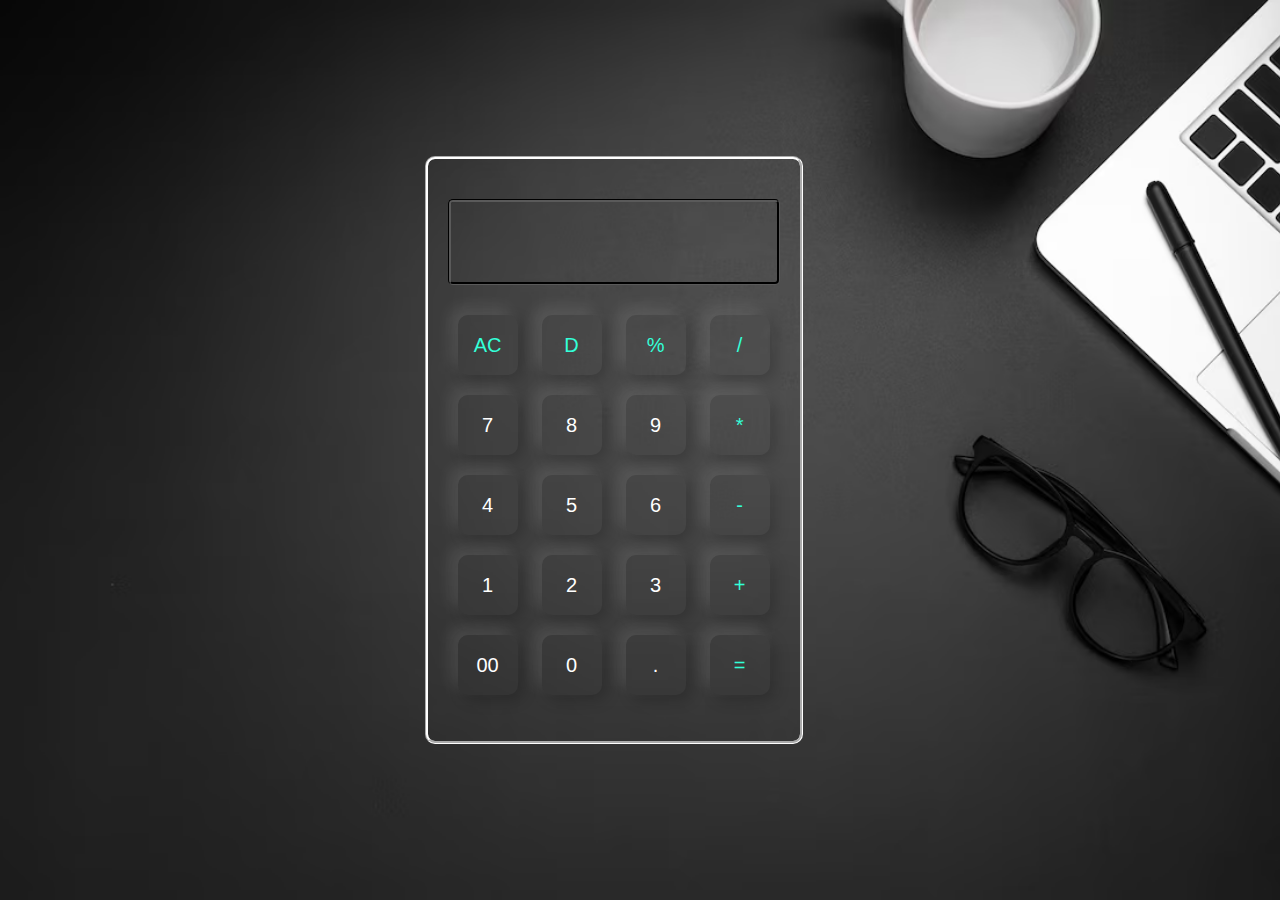
<file: index.html>
<html lang="en">
<head>
<meta name="viewport" content="width=device-width, initial-scale=1.0">

<title>Gayathri-Calculator
</title>
<link rel="stylesheet" href="stylecal.css"/>
</head>
<body>


<div class="container">
<div class="calculator">
<form>
<div class="display">
<input type="text" name="display">
</div>
<div>
<input type="button" value="AC" onclick="display.value =''" class="operator">
<input type="button" value="D" onclick="display.value = display.value.toString().slice(0,-1) " class="operator" >
<input type="button" value="%" onclick="display.value +='%'" class="operator">
<input type="button" value="/" onclick="display.value +='/'" class="operator">
</div>

<div>
<input type="button" value="7" onclick="display.value +='7'">
<input type="button" value="8" onclick="display.value +='8'">
<input type="button" value="9" onclick="display.value +='9'">
<input type="button" value="*" onclick="display.value +='*'" class="operator">
</div>

<div>
<input type="button" value="4" onclick="display.value +='4' ">
<input type="button" value="5" onclick="display.value +='5' ">
<input type="button" value="6" onclick="display.value +='6'">
<input type="button" value="-" onclick="display.value +='-'" class="operator">
</div>

<div>
<input type="button" value="1" onclick="display.value +='1'">
<input type="button" value="2" onclick="display.value +='2'">
<input type="button" value="3" onclick="display.value +='3'">
<input type="button" value="+" onclick="display.value +='+'" class="operator">
</div>

<div>
<input type="button" value="00" onclick="display.value +='00'">
<input type="button" value="0" onclick="display.value +='0'">
<input type="button" value="." onclick="display.value +='.'">
<input type="button" value="=" onclick="display.value = eval(display.value)" class="operator" >
</div>

</form>
</div>
</div>

</div>
</body>
</html>
</file>
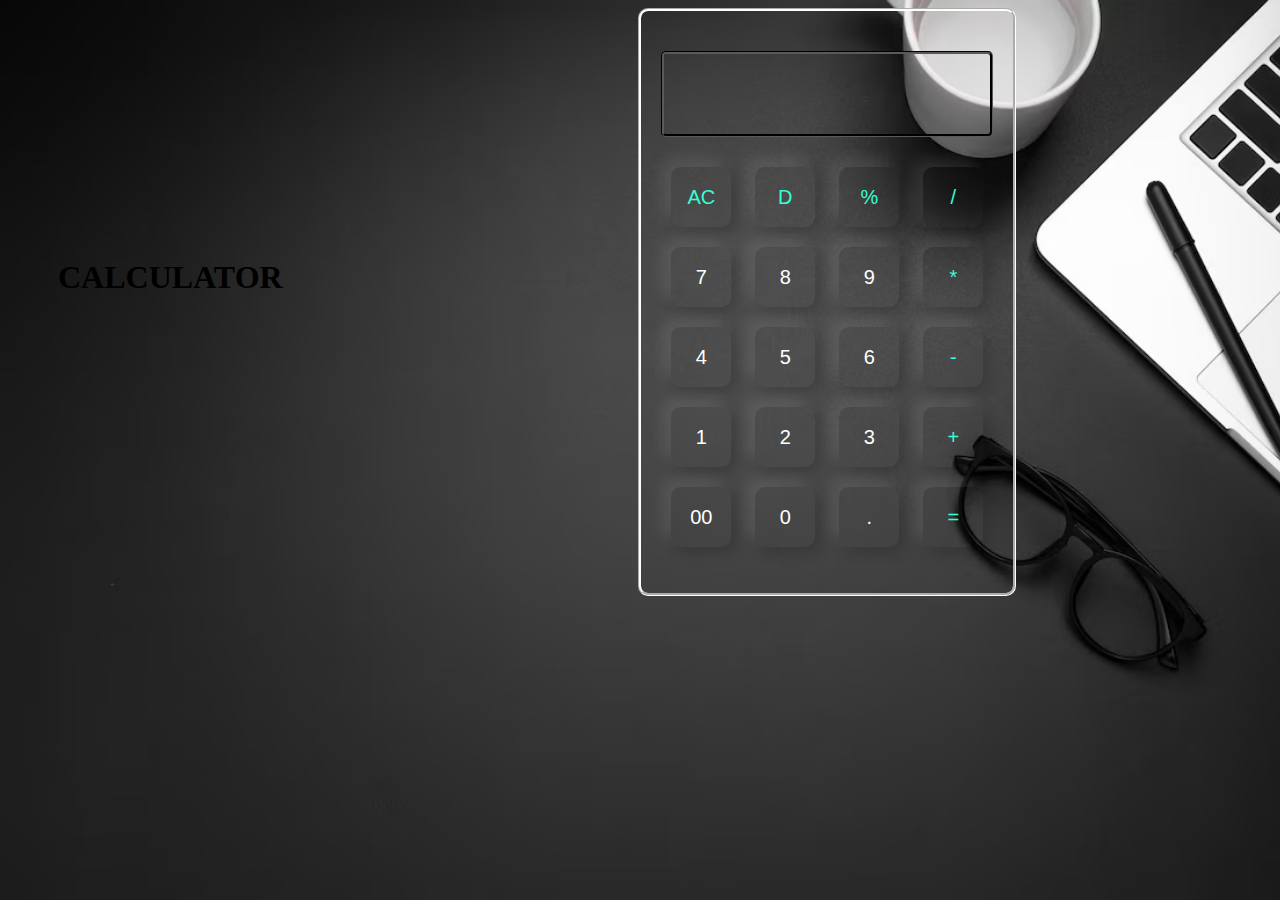
<file: calculator.html>
<html lang="en">
<head>
<meta name="viewport" content="width=device-width, initial-scale=1.0">

<title>Gayathri-Calculator
</title>
<link rel="stylesheet" href="stylecal.css"/>
</head>
<body>
<div class="text">
<div class="design">
<h1 style: "padding-left: 50px; padding-bottom: 50px;">CALCULATOR</h1>
</div>

<div class="container">
<div class="calculator">
<form>
<div class="display">
<input type="text" name="display">
</div>
<div>
<input type="button" value="AC" onclick="display.value =''" class="operator">
<input type="button" value="D" onclick="display.value = display.value.toString().slice(0,-1) " class="operator" >
<input type="button" value="%" onclick="display.value +='%'" class="operator">
<input type="button" value="/" onclick="display.value +='/'" class="operator">
</div>

<div>
<input type="button" value="7" onclick="display.value +='7'">
<input type="button" value="8" onclick="display.value +='8'">
<input type="button" value="9" onclick="display.value +='9'">
<input type="button" value="*" onclick="display.value +='*'" class="operator">
</div>

<div>
<input type="button" value="4" onclick="display.value +='4' ">
<input type="button" value="5" onclick="display.value +='5' ">
<input type="button" value="6" onclick="display.value +='6'">
<input type="button" value="-" onclick="display.value +='-'" class="operator">
</div>

<div>
<input type="button" value="1" onclick="display.value +='1'">
<input type="button" value="2" onclick="display.value +='2'">
<input type="button" value="3" onclick="display.value +='3'">
<input type="button" value="+" onclick="display.value +='+'" class="operator">
</div>

<div>
<input type="button" value="00" onclick="display.value +='00'">
<input type="button" value="0" onclick="display.value +='0'">
<input type="button" value="." onclick="display.value +='.'">
<input type="button" value="=" onclick="display.value = eval(display.value)" class="operator" >
</div>

</form>
</div>
</div>

</div>
</body>
</html>
</file>
<file: stylecal.css>
@import url('https://fonts.googleapis.com/css2?family=Poppins:wght@400;500;600;700&family=Ubuntu:wght@400;500;700&display=swap');
*{ 
margin 0;
padding: 0;
font -family" 'Poppins', sans-serif;
box-sizing: border-box;
} 
body{
background-image: url('calci.avif');
background-repeat: fixed;
background-size: cover;
object-fit: contain;
background-repeat: no-repeat;
 }
div h1{
padding-left: 50px;
padding-bottom: 50px;
}
.container{
width: 80%;
height: 100%;
display: flex;
 align-items: center;
justify-content: center;
padding-left: 100px;

}
.calculator{
 padding: 20px;
border-color: #fff;
border-radius: 10px;
 border-style: groove;
}
.calculator form input{

border: 0;
outline: 0;
width: 60px;
height: 60px;
border-radius: 10px;
box-shadow: -8px -8px 15px rgba(255, 255, 255, 0.1),5px 5px 15px rgba(0, 0, 0, 0.2);
background: transparent;
font-size: 20px;
color: #fff;
cursor: pointer;
margin: 10px;
}
form .display{
display: flex;
justify-content: flex-end;
margin: 20px 0;
border-radius: 5px;
border-style: groove;
border-color: #060606;
}
form .display input{
  text-align: right;
  flex: 1;
  font-size: 45px;
  box-shadow: none;
}
form input.operator{
color: #33ffd8;
}

.text
{
display: flex;
align-items:center;
justify-content: center;

}
</file>
